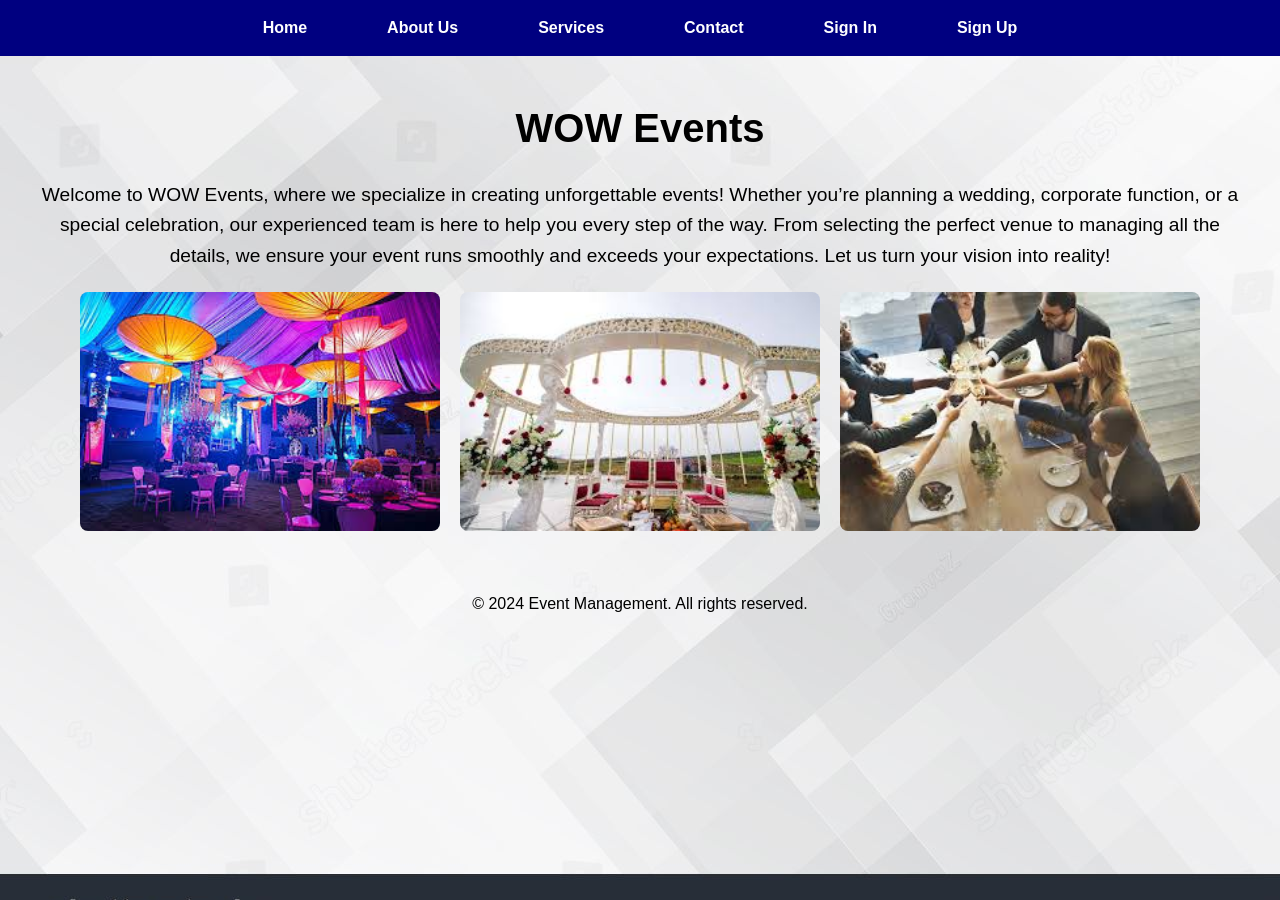
<file: WPT/Assignments/Assignment2/index.html>
<!DOCTYPE html>
<html lang="en">
<head>
    <meta charset="UTF-8">
    <meta name="viewport" content="width=device-width, initial-scale=1.0">
    <link rel="stylesheet" href="styles.css">
    <title style="display: flex;">WOW Events</title>
    <style>
        .image-gallery {
            display: flex;
            justify-content: center;
            gap: 20px; /* Space between images */
            margin-top: 20px; /* Space above the gallery */
        }

        .image-gallery img {
            width: 30%; /* Adjust width as needed */
            border-radius: 8px; /* Rounded corners for images */
        }
    <style>
        .image-gallery {
    display: flex;                /* Use flexbox for layout */
    justify-content: center;      /* Center the images horizontally */
    gap: 20px;                   /* Space between images */
    margin-top: 10px;            /* Space above the gallery */
}

.image-gallery img {
    width: 30%;                  /* Set width of each image */
    border-radius: 8px;         /* Rounded corners for images */
    object-fit: cover;           /* Ensures images cover their container */
    transition: transform 0.3s;  /* Smooth scale transition on hover */
}

.image-gallery img:hover {
    transform: scale(1.05);      /* Slightly enlarge image on hover */
}

    </style>
</head>
<body>
    <header>
        <nav>
            <ul>
                <li><a href="index.html">Home</a></li>
                <li><a href="about.html">About Us</a></li>
                <li><a href="services.html">Services</a></li>
                <li><a href="contact.html">Contact</a></li>
                <li><a href="signin.html">Sign In</a></li>
                <li><a href="signup.html">Sign Up</a></li>
            </ul>
        </nav>
    </header>

    <section class="content">
        <h1>WOW Events</h1>
        <p>Welcome to WOW Events, where we specialize in creating unforgettable events! Whether you’re planning a wedding, corporate function, or a special celebration, our experienced team is here to help you every step of the way. From selecting the perfect venue to managing all the details, we ensure your event runs smoothly and exceeds your expectations. Let us turn your vision into reality!</p>

        <div class="image-gallery">
            <img src="event.png" alt="Event Planning">
            <img src="wedding.png" alt="Corporate Event">
            <img src="corporate.png" alt="Wedding Ceremony">
        </div>
    </section>

    <footer>
        <p>&copy; 2024 Event Management. All rights reserved.</p>
    </footer>
</body>
</html>
</file>
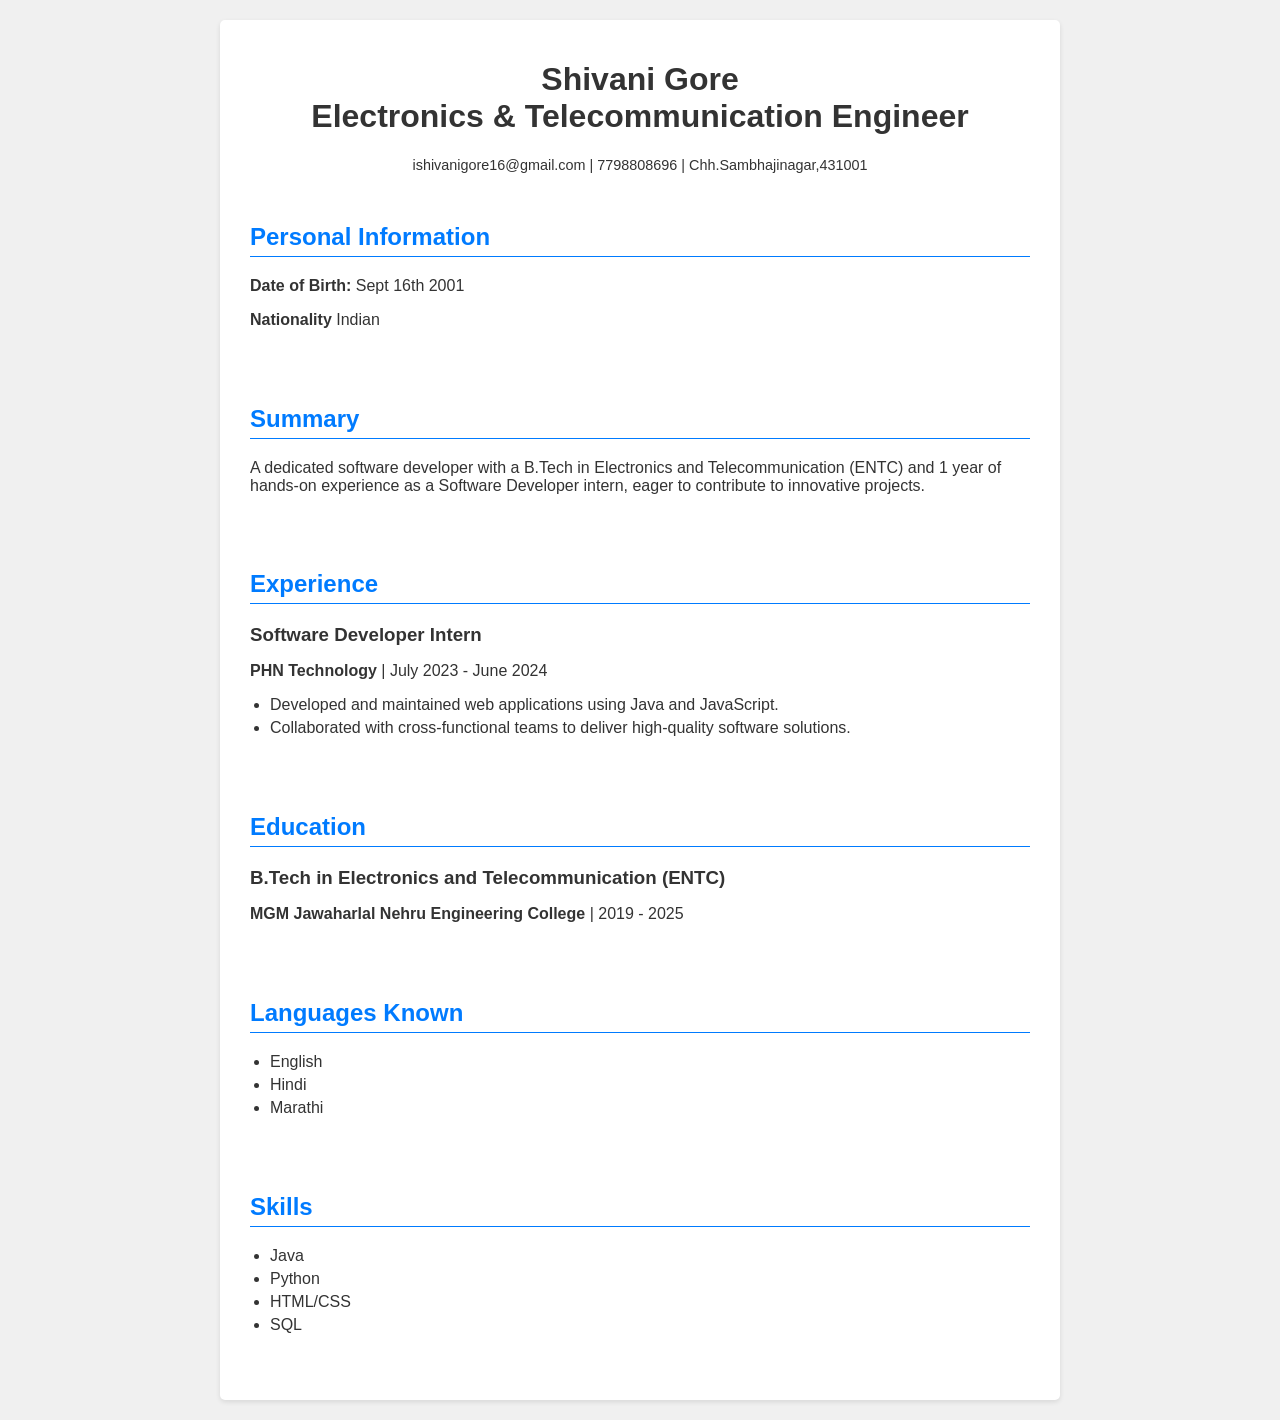
<file: WPT/Assignments/Assignment1/resume.html>
<!DOCTYPE html>
<html lang="en">
<head>
    <meta charset="UTF-8">
    <meta name="viewport" content="width=device-width, initial-scale=1.0">
    <title>Shivani Gore - Resume</title>
    <link rel="stylesheet" href="style.css"> <!-- Linking the CSS file -->
</head>
<body>
    <div class="resume-container">
        <h1>Shivani Gore <br> Electronics & Telecommunication Engineer</h1>
        <p class="contact-info">ishivanigore16@gmail.com | 7798808696 | Chh.Sambhajinagar,431001</p>

        <!-- Personal Information -->
        <section class="personal-info">
            <h2>Personal Information</h2>
            <p><strong>Date of Birth:</strong> Sept 16th 2001</p>
            <p><strong>Nationality</strong> Indian</p>
        </section>

        <!-- Summary -->
        <section class="summary">
            <h2>Summary</h2>
            <p>A dedicated software developer with a B.Tech in Electronics and Telecommunication (ENTC) and 1 year of hands-on experience as a Software Developer intern, eager to contribute to innovative projects.</p>
        </section>

        <!-- Experience -->
        <section class="experience">
            <h2>Experience</h2>
            <div class="job">
                <h3>Software Developer Intern</h3>
                <p><strong>PHN Technology</strong> | July 2023 - June 2024</p>
                <ul>
                    <li>Developed and maintained web applications using Java and JavaScript.</li>
                    <li>Collaborated with cross-functional teams to deliver high-quality software solutions.</li>
                </ul>
            </div>
        </section>

        <!-- Education -->
        <section class="education">
            <h2>Education</h2>
            <div class="degree">
                <h3>B.Tech in Electronics and Telecommunication (ENTC)</h3>
                <p><strong>MGM Jawaharlal Nehru Engineering College</strong> | 2019 - 2025 </p>
            </div>
        </section>

        <!-- Languages Known -->
        <section class="languages">
            <h2>Languages Known</h2>
            <ul>
                <li>English</li>
                <li>Hindi </li>
                <li>Marathi</li>
            </ul>
        </section>

        <!-- Skills -->
        <section class="skills">
            <h2>Skills</h2>
            <ul>
                <li>Java</li>
                <li>Python</li>
                <li>HTML/CSS</li>
                <li>SQL</li>
            </ul>
        </section>
    </div>
</body>
</html>
</file>
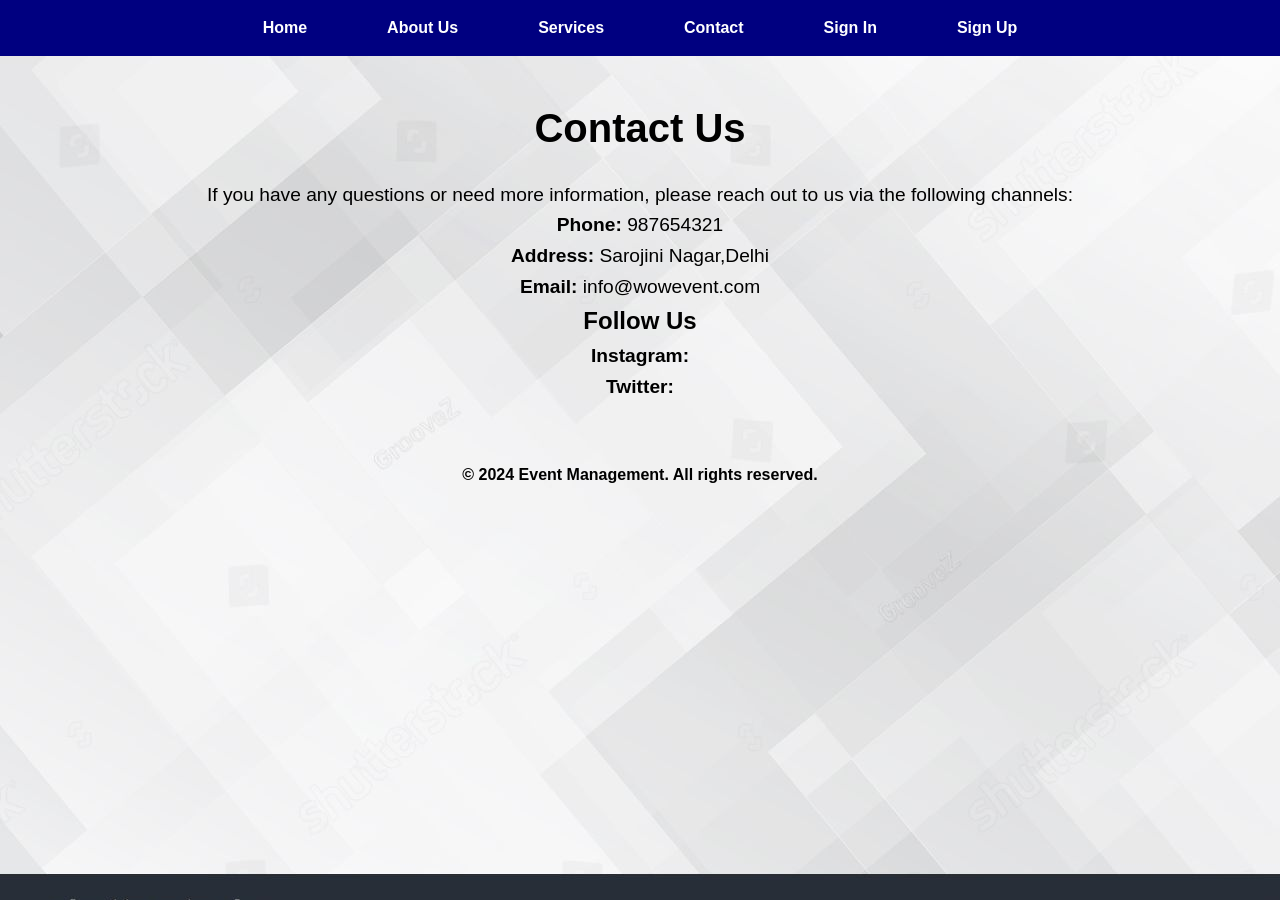
<file: WPT/Assignments/Assignment2/contact.html>
<!DOCTYPE html>
<html lang="en">
<head>
    <meta charset="UTF-8">
    <meta name="viewport" content="width=device-width, initial-scale=1.0">
    <link rel="stylesheet" href="styles.css">
    <title>Contact Us - Event Management</title>
</head>
<body>
    <header>
        <nav>
            <ul>
                <li><a href="index.html">Home</a></li>
                <li><a href="about.html">About Us</a></li>
                <li><a href="services.html">Services</a></li>
                <li><a href="contact.html">Contact</a></li>
                <li><a href="signin.html">Sign In</a></li>
                <li><a href="signup.html">Sign Up</a></li>
            </ul>
        </nav>
    </header>

    <section class="content">
        <h1>Contact Us</h1>
        <p>If you have any questions or need more information, please reach out to us via the following channels:</p>

        <div class="contact-info">
            <p><strong>Phone:</strong> 987654321</p>
            <p><strong>Address:</strong> Sarojini Nagar,Delhi</p>
            <p><strong>Email:</strong> info@wowevent.com</p>

            <h2>Follow Us</h2>
            <p><strong>Instagram:</p>
            <p><strong>Twitter:
        </div>
    </section>

    <footer>
        <p>&copy; 2024 Event Management. All rights reserved.</p>
    </footer>
</body>
</html>
</file>
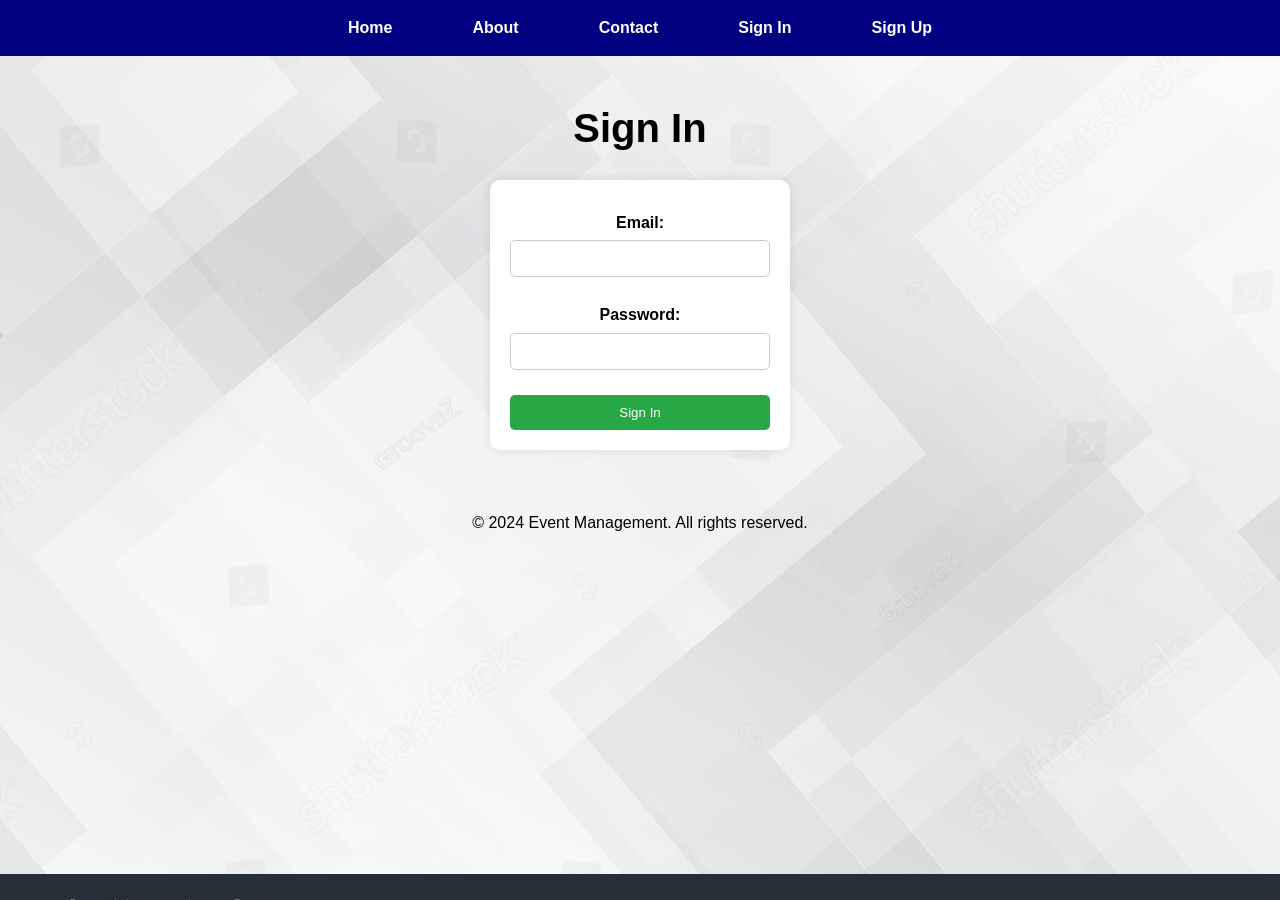
<file: WPT/Assignments/Assignment2/signin.html>
<!DOCTYPE html>
<html lang="en">
<head>
    <meta charset="UTF-8">
    <meta name="viewport" content="width=device-width, initial-scale=1.0">
    <link rel="stylesheet" href="styles.css">
    <title>Event Management - Sign In</title>
</head>
<body>
    <header>
        <nav>
            <ul>
                <li><a href="index.html">Home</a></li>
                <li><a href="about.html">About</a></li>
                <li><a href="contact.html">Contact</a></li>
                <li><a href="signin.html">Sign In</a></li>
                <li><a href="signup.html">Sign Up</a></li>
            </ul>
        </nav>
    </header>

    <section class="content">
        <h1>Sign In</h1>
        <form>
            <label for="email">Email:</label>
            <input type="email" id="email" name="email" required>

            <label for="password">Password:</label>
            <input type="password" id="password" name="password" required>

            <button type="submit">Sign In</button>
        </form>
    </section>

    <footer>
        <p>&copy; 2024 Event Management. All rights reserved.</p>
    </footer>
</body>
</html>
</file>
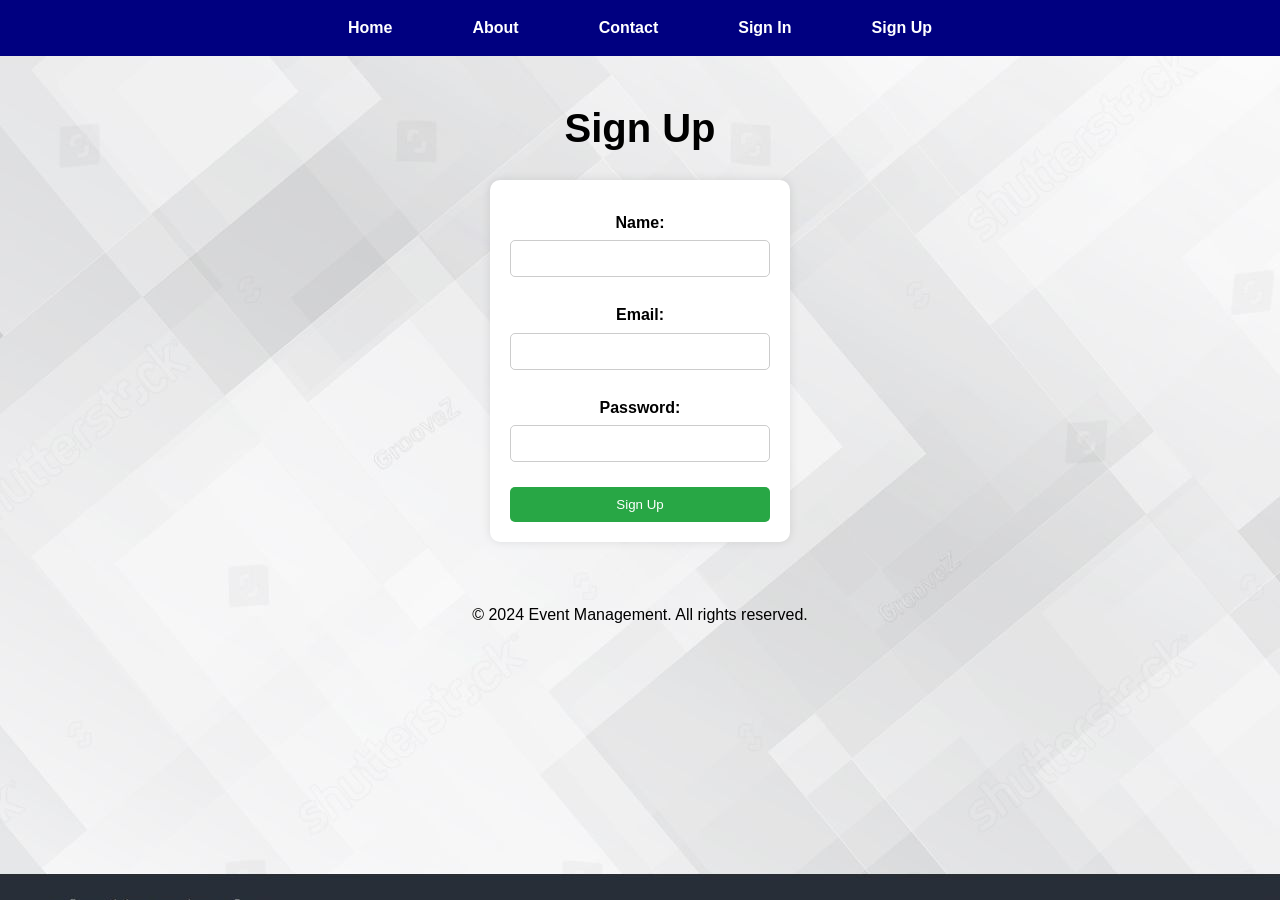
<file: WPT/Assignments/Assignment2/signup.html>
<!DOCTYPE html>
<html lang="en">
<head>
    <meta charset="UTF-8">
    <meta name="viewport" content="width=device-width, initial-scale=1.0">
    <link rel="stylesheet" href="styles.css">
    <title>Event Management - Sign Up</title>
</head>
<body>
    <header>
        <nav>
            <ul>
                <li><a href="index.html">Home</a></li>
                <li><a href="about.html">About</a></li>
                <li><a href="contact.html">Contact</a></li>
                <li><a href="signin.html">Sign In</a></li>
                <li><a href="signup.html">Sign Up</a></li>
            </ul>
        </nav>
    </header>

    <section class="content">
        <h1>Sign Up</h1>
        <form>
            <label for="name">Name:</label>
            <input type="text" id="name" name="name" required>

            <label for="email">Email:</label>
            <input type="email" id="email" name="email" required>

            <label for="password">Password:</label>
            <input type="password" id="password" name="password" required>

            <button type="submit">Sign Up</button>
        </form>
    </section>

    <footer>
        <p>&copy; 2024 Event Management. All rights reserved.</p>
    </footer>
</body>
</html>
</file>
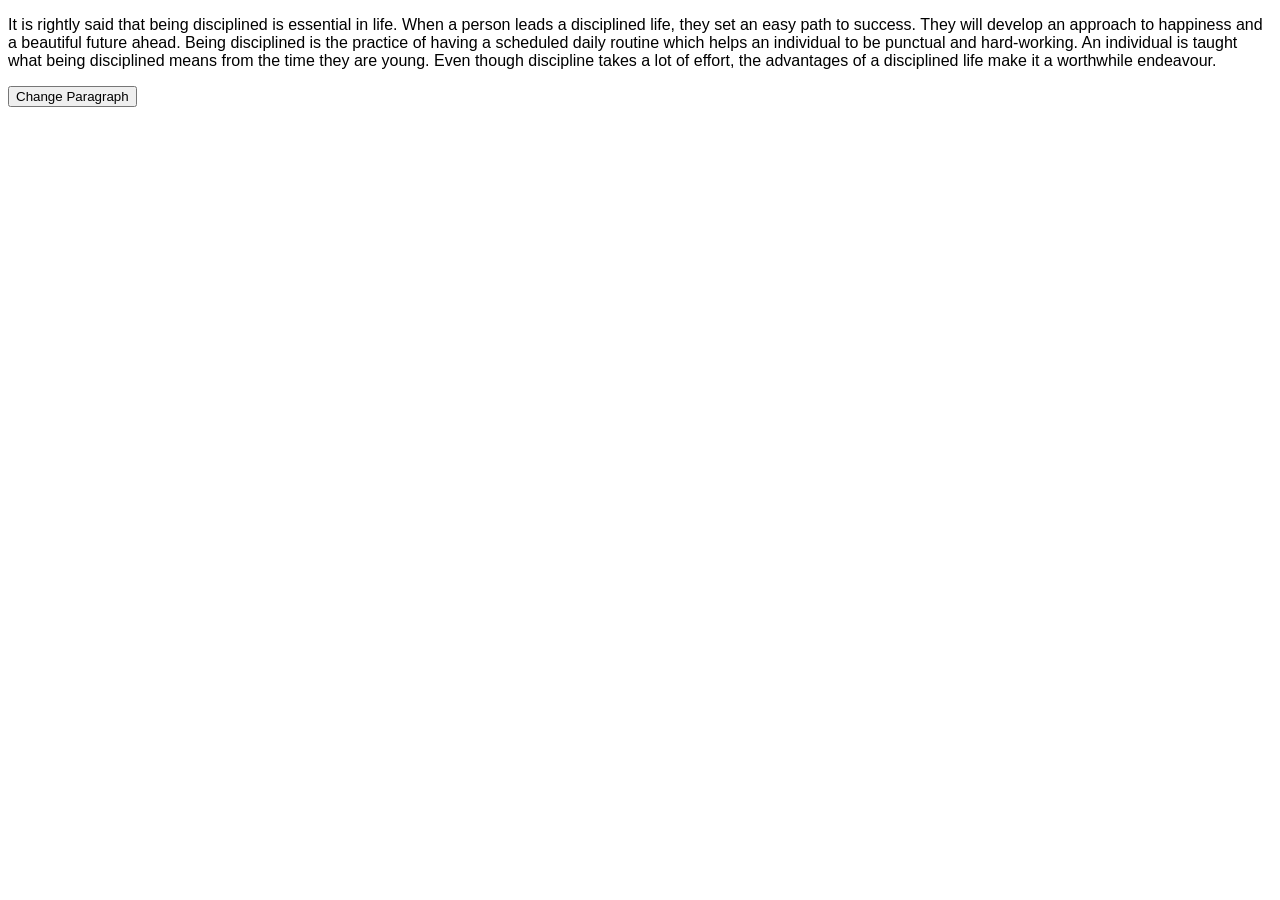
<file: WPT/Assignments/Assignment3/Q1.html>
<!DOCTYPE html>
<html>
<head>
  <title>Paragraph Styling</title>
  <style>
    #paragraph {
      font-family: "Arial", sans-serif;
      font-size: 16px;
      color: black;
    }
  </style>
</head>
<body>
  <p id="paragraph">
    It is rightly said that being disciplined is essential in life. When a person leads a
    disciplined life, they set an easy path to success. They will develop an approach to
    happiness and a beautiful future ahead. Being disciplined is the practice of having a
    scheduled daily routine which helps an individual to be punctual and hard-working.
    An individual is taught what being disciplined means from the time they are young.
    Even though discipline takes a lot of effort, the advantages of a disciplined life
    make it a worthwhile endeavour.
  </p>
  <button onclick="changeParagraph()">Change Paragraph</button>
  <script>
    function changeParagraph() {
      let paragraph = document.getElementById("paragraph");
      paragraph.style.fontFamily = "Times New Roman";
      paragraph.style.fontSize = "40px";
      paragraph.style.color = "orange";
    }
  </script>
</body>
</html>
</file>
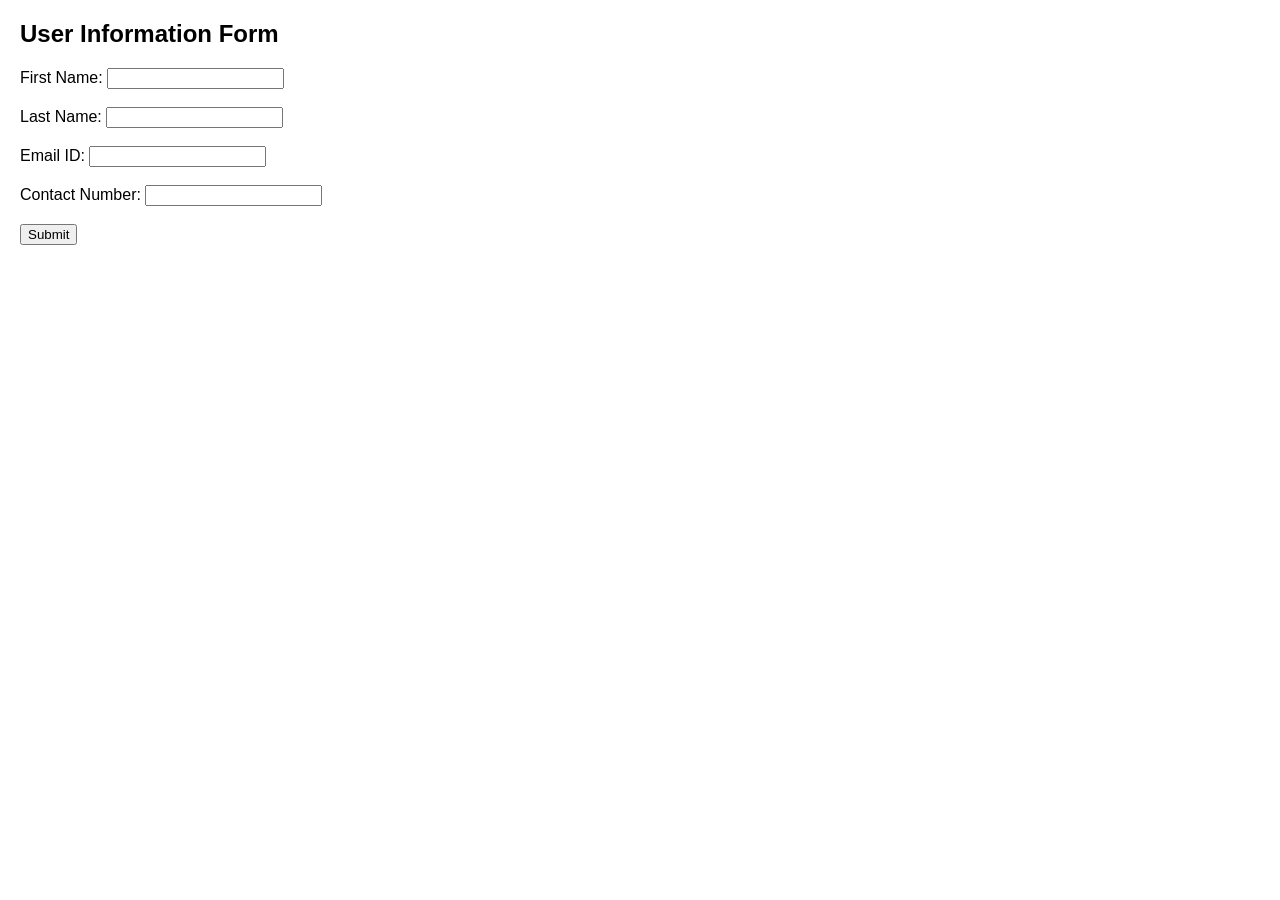
<file: WPT/Assignments/Assignment3/Q2.html>
<!DOCTYPE html>
<html lang="en">
<head>
    <meta charset="UTF-8">
    <meta name="viewport" content="width=device-width, initial-scale=1.0">
    <title>Form Submission</title>
    <style>
        body {
            font-family: Arial, sans-serif;
            margin: 20px;
        }
        .output {
            margin-top: 20px;
        }
    </style>
</head>
<body>

    <h2>User Information Form</h2>
    <form id="userForm" onsubmit="return submitForm(event)">
        <label for="firstName">First Name:</label>
        <input type="text" id="firstName" required><br><br>

        <label for="lastName">Last Name:</label>
        <input type="text" id="lastName" required><br><br>

        <label for="email">Email ID:</label>
        <input type="email" id="email" required><br><br>

        <label for="contact">Contact Number:</label>
        <input type="tel" id="contact" required><br><br>

        <button type="submit">Submit</button>
    </form>

    <div class="output" id="output"></div>

    <script>
        function submitForm(event) {
            event.preventDefault(); // Prevents the default form submission behavior

            // Get values from the form
            const firstName = document.getElementById('firstName').value;
            const lastName = document.getElementById('lastName').value;
            const email = document.getElementById('email').value;
            const contact = document.getElementById('contact').value;

            // Display values on the webpage
            const outputDiv = document.getElementById('output');
            outputDiv.innerHTML = `
                <h3>Submitted Information:</h3>
                <p><strong>First Name:</strong> ${firstName}</p>
                <p><strong>Last Name:</strong> ${lastName}</p>
                <p><strong>Email ID:</strong> ${email}</p>
                <p><strong>Contact Number:</strong> ${contact}</p>
            `;
        }
    </script>

</body>
</html>
</file>
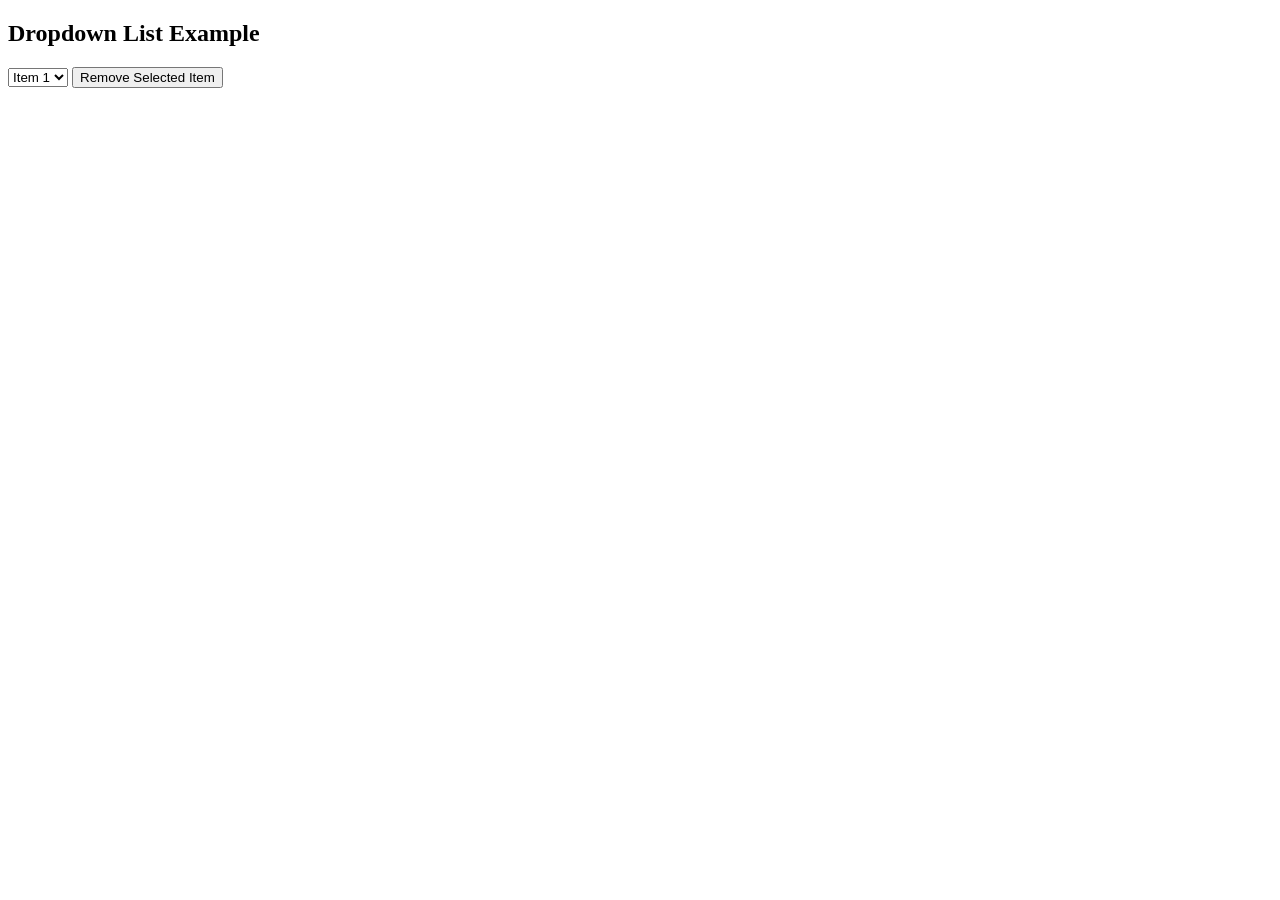
<file: WPT/Assignments/Assignment3/Q3.html>
<!DOCTYPE html>
<html lang="en">
<head>
    <meta charset="UTF-8">
    <meta name="viewport" content="width=device-width, initial-scale=1.0">
    <title>Remove Dropdown Item</title>
</head>
<body>

    <h2>Dropdown List Example</h2>
    <select id="itemDropdown">
        <option value="item1">Item 1</option>
        <option value="item2">Item 2</option>
        <option value="item3">Item 3</option>
        <option value="item4">Item 4</option>
    </select>
    
    <button onclick="removeSelectedItem()">Remove Selected Item</button>

    <script>
        function removeSelectedItem() {
            // Get the dropdown list element
            const dropdown = document.getElementById('itemDropdown');
            
            // Get the index of the selected item
            const selectedIndex = dropdown.selectedIndex;

            // Check if an item is selected
            if (selectedIndex !== -1) {
                // Remove the selected item from the dropdown
                dropdown.remove(selectedIndex);
            } else {
                alert("Please select an item to remove.");
            }
        }
    </script>

</body>
</html>
</file>
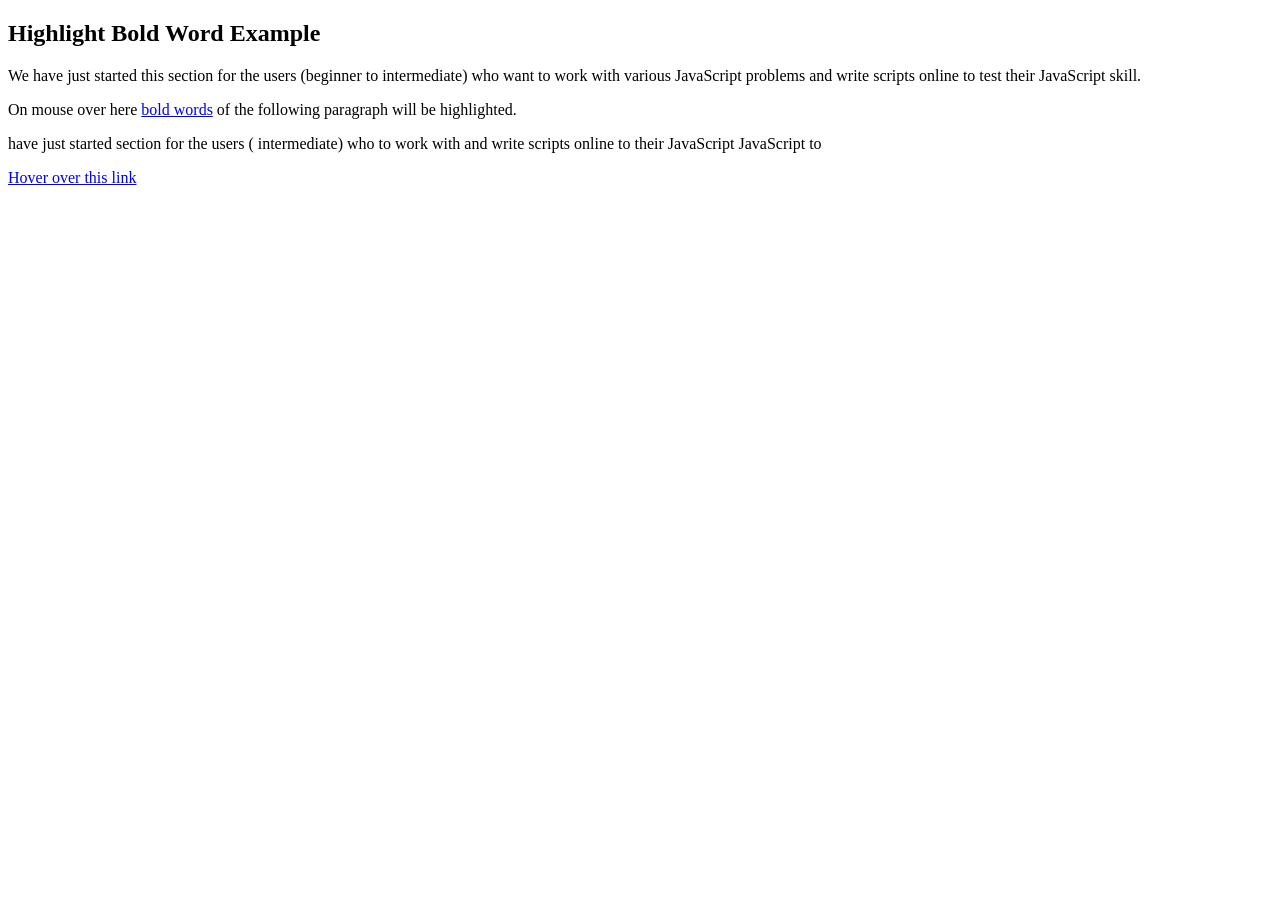
<file: WPT/Assignments/Assignment3/Q4.html>
<!DOCTYPE html>
<html lang="en">
<head>
    <meta charset="UTF-8">
    <meta name="viewport" content="width=device-width, initial-scale=1.0">
    <title>Highlight Bold Word on Mouse Over</title>
    <style>
        .highlight {
            background-color: yellow;  /* Highlight color */
        }
    </style>
</head>
<body>

    <h2>Highlight Bold Word Example</h2>
    <p>
        We have just started this section for the users (beginner to intermediate) who 
want to work with various JavaScript problems and write scripts online to test 
their JavaScript skill.

<p>On mouse over here <a href="#" id="link1">bold words</a> of the following paragraph will be 
    highlighted.</p>
    
    <p id="para1">have just started 
    section for the users (
    intermediate) who 
    to work with
    and write scripts online to
    their JavaScript
    JavaScript
    to</p>
    
    </p>
    <a href="#" id="highlightLink">Hover over this link</a>

    <script>
        const highlightedWord = document.getElementById('highlightedWord');
        const highlightLink = document.getElementById('highlightLink');

        // Function to highlight the bold word
        function highlight() {
            highlightedWord.classList.add('highlight');
        }

        // Function to remove the highlight
        function removeHighlight() {
            highlightedWord.classList.remove('highlight');
        }

        // Adding event listeners for mouse over and mouse out
        highlightLink.addEventListener('mouseover', highlight);
        highlightLink.addEventListener('mouseout', removeHighlight);
    </script>

</body>
</html>
</file>
<file: WPT/Assignments/Assignment2/styles.css>
/* General Reset */
* {
    margin: 0;
    padding: 0;
    box-sizing: border-box;
}

body {
    font-family: Arial, sans-serif;
    line-height: 1.6;
    background-image: url("body.png");
    color:black;
}

/* Navigation Styles */
header {
    background-color: #000080;
    padding: 15px 0;
}

nav ul {
    display: flex;
    justify-content: center;
    list-style-type: none;
}

nav ul li {
    margin: 0 20px;
}

nav ul li a {
    color: #fff;
    text-decoration: none;
    font-weight: bold;
    padding: 10px 20px;
    transition: background-color 0.3s ease;
}

nav ul li a:hover {
    background-color: #555;
    border-radius: 5px;
}

/* Hero Section */
.hero {
    background: url('images/hero-bg.jpg') no-repeat center center/cover;
    height: 400px;
    display: flex;
    flex-direction: column;
    justify-content: center;
    align-items: center;
    color: white;
    text-align: center;
}

.hero h1 {
    font-size: 3rem;
    margin-bottom: 20px;
}

.hero p {
    font-size: 1.2rem;
    margin-bottom: 30px;
}

.hero .btn {
    background-color: #28a745;
    color: white;
    padding: 10px 20px;
    text-decoration: none;
    font-weight: bold;
    border-radius: 5px;
    transition: background-color 0.3s ease;
}

.hero .btn:hover {
    background-color: #218838;
}

/* Section Styles */
section {
    padding: 40px;
    text-align: center;
}

section h1 {
    margin-bottom: 20px;
    font-size: 2.5rem;
    color:black;
}

section p {
    font-size: 1.2rem;
    color:black;
}

/* Form Styling */
form {
    display: flex;
    flex-direction: column;
    width: 300px;
    margin: 0 auto;
    background-color: #fff;
    padding: 20px;
    border-radius: 10px;
    box-shadow: 0 0 10px rgba(0, 0, 0, 0.1);
}

form label {
    margin: 10px 0 5px;
    font-weight: bold;
}

form input[type="text"],
form input[type="email"],
form input[type="password"],
form textarea {
    padding: 10px;
    border: 1px solid #ccc;
    border-radius: 5px;
    margin-bottom: 15px;
}

form button {
    background-color: #28a745;
    color: white;
    padding: 10px;
    border: none;
    border-radius: 5px;
    cursor: pointer;
    margin-top: 10px;
    transition: background-color 0.3s ease;
}

form button:hover {
    background-color: #218838;
}

/* Footer Styles */
footer {
    
    color: black;
    text-align: center;
    padding: 20px 0;
    position: relative;
    bottom: 0;
    width: 100%;
}

footer p {
    margin: 0;
}

/* Responsive Design */
@media (max-width: 768px) {
    nav ul {
        flex-direction: column;
    }

    .hero {
        height: 300px;
    }

    .hero h1 {
        font-size: 2.5rem;
    }

    form {
        width: 100%;
        padding: 10px;
    }
}
</file>
<file: WPT/Assignments/Assignment1/style.css>
/* General Styles */
body {
    font-family: Arial, sans-serif;
    background-color: #f0f0f0; /* Light gray background */
    color: #333; /* Dark text color */
    margin: 0;
    padding: 20px;
}

.resume-container {
    max-width: 800px;
    margin: 0 auto;
    padding: 20px;
    background-color: #fff; /* White background */
    border-radius: 5px; /* Slightly rounded corners */
    box-shadow: 0 2px 5px rgba(0, 0, 0, 0.1); /* Subtle shadow for depth */
}

/* Header */
h1 {
    text-align: center;
    color: #333; /* Dark text for header */
}

.contact-info {
    text-align: center;
    font-size: 0.9em; /* Smaller font for contact info */
    margin-bottom: 20px;
}

/* Section Styles */
section {
    margin-bottom: 20px; /* Space between sections */
    padding: 10px; /* Padding inside sections */
}

h2 {
    color: #007BFF; /* Blue color for section titles */
    border-bottom: 1px solid #007BFF; /* Underline for section titles */
    padding-bottom: 5px; /* Space below section titles */
}

.job, .degree {
    margin-bottom: 10px; /* Space between job/degree entries */
}

h3 {
    margin: 5px 0; /* Margin for job/degree titles */
}

/* List Styles */
ul {
    padding-left: 20px; /* Indentation for lists */
}

ul li {
    margin-bottom: 5px; /* Space between list items */
}
</file>
